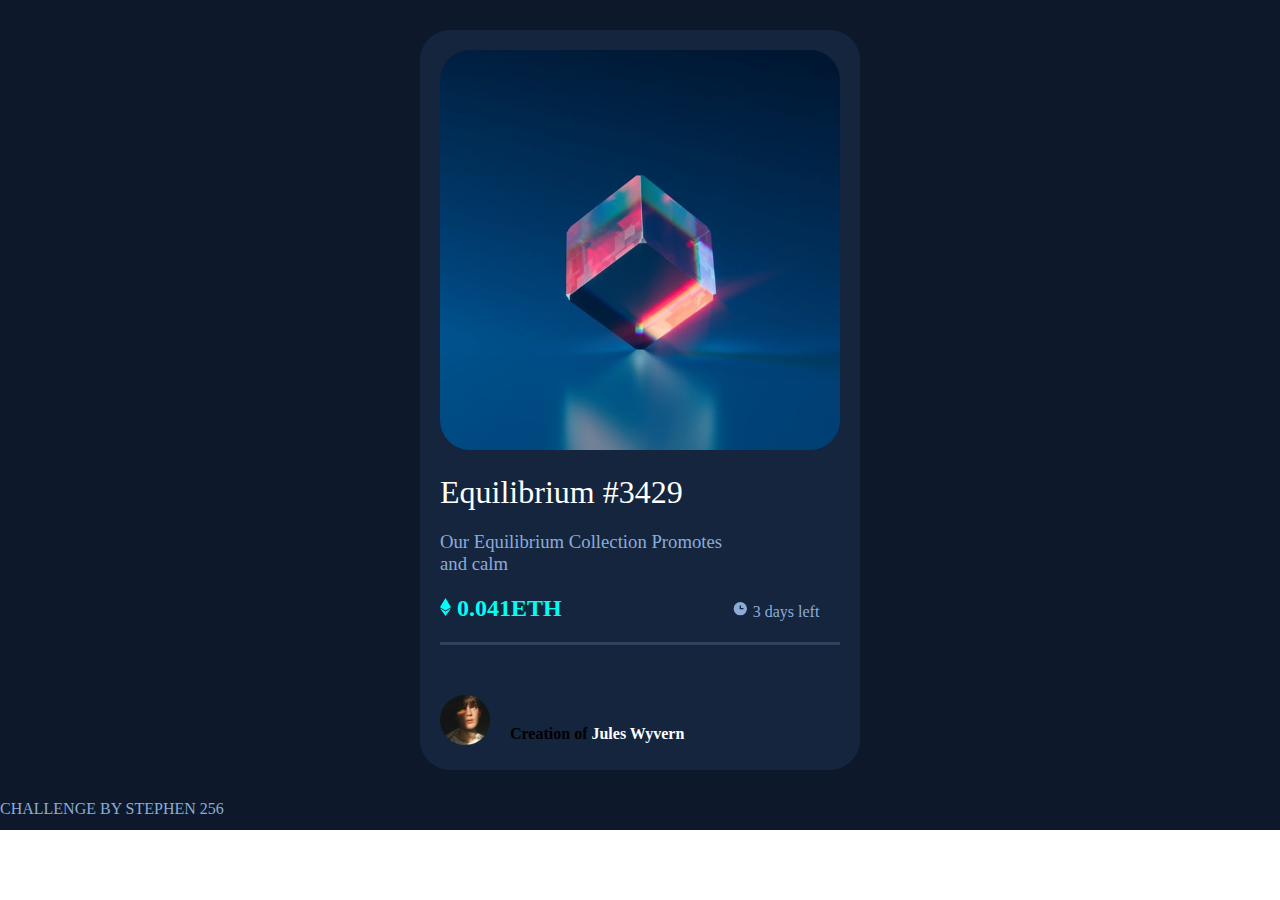
<file: index.html>
<!DOCTYPE html>
<html lang="en">
<head>
    <meta charset="UTF-8">
    <meta name="viewport" content="width=device-width, initial-scale=1.0">
    <title>Frontend Mentor | NFT preview card component</title>
    <link rel="icon" type="image/png" sizes="32x32" href="favicon-32x32.png">
    <link rel="stylesheet" href="nft.css">
</head>
<body>
    <div class="wholesite">
       <div class="container">
         <div class="innercontainer">
            <div class="image"><img src="image-equilibrium.jpg" alt="image"></div>
            <div class="text">
                <h1>Equilibrium #3429</h1>
                <h3>Our Equilibrium Collection Promotes <br> and calm</h3>
                <div class="icon">
                <h2> <svg width="11" height="18" xmlns="http://www.w3.org/2000/svg"><path d="M11 10.216 5.5 18 0 10.216l5.5 3.263 5.5-3.262ZM5.5 0l5.496 9.169L5.5 12.43 0 9.17 5.5 0Z" fill="#00FFF8"/></svg>  0.041ETH</h2>
                <p><svg width="17" height="17" xmlns="http://www.w3.org/2000/svg"><path d="M8.305 2.007a6.667 6.667 0 1 0 0 13.334 6.667 6.667 0 0 0 0-13.334Zm2.667 7.334H8.305a.667.667 0 0 1-.667-.667V6.007a.667.667 0 0 1 1.334 0v2h2a.667.667 0 0 1 0 1.334Z" fill="#8BACD9"/></svg>   3 days left</p>
                </div>
                <div class="footer">
                    <div class="picture"><img src="image-avatar.png" alt="image"></div>
                    <h4>Creation of <span class="jule"> Jules Wyvern</span></h4>
                </div>
                </div>
        </div>
        </div> 
        <div class="author">CHALLENGE BY STEPHEN 256</div> 
    </div>
</body>
</html>
</file>
<file: nft.css>
* {
    margin: 0;
    padding: 0;
}
div.wholesite {
    background-color:  hsl(217, 54%, 11%);
    height: 700px;
    align-content: center;
    padding-top: 30px;
    padding-bottom: 100px;
}
div.container {
    background-color: hsl(216, 50%, 16%);
    height: 700px;
    max-width: 400px;
    margin: auto;
    padding: 20px;
    border-radius: 30px;
}
div.image {
    width: 700px;
}
.image img {
    height: 400px;
    border-radius: 30px;
}
h1 {
    color:  hsl(0, 0%, 100%);
    font-weight: 300;
    padding-top: 20px;
}
h3 {
    font-weight: 400;
    color: hsl(215, 51%, 70%);
    padding-top: 20px;
    }
h2 {
    margin-top: 20px;
    padding-bottom: 20px;
    color: hsl(178, 100%, 50%);
    font-weight: 600;
}
div.footer {
    display: flex ;
    flex-direction: row;
}
.picture img{
    padding-top: 50px;
    height:50px;
}
p{
    color: hsl(215, 51%, 70%);
    padding-top: 25px;
    padding-left: 170px;
}
div.icon {
    display: flex;
    flex-direction: row;
    border-bottom: solid hsl(215, 32%, 27%); 
}
.footer h4{
    margin-top: 80px;
    align-items: first baseline;
    margin-left: 20px;
}
.jule {
    color: hsl(0, 0%, 100%);;
}
.author {
    color: hsl(215, 51%, 70%);
    margin-top: 30px;
}
</file>
